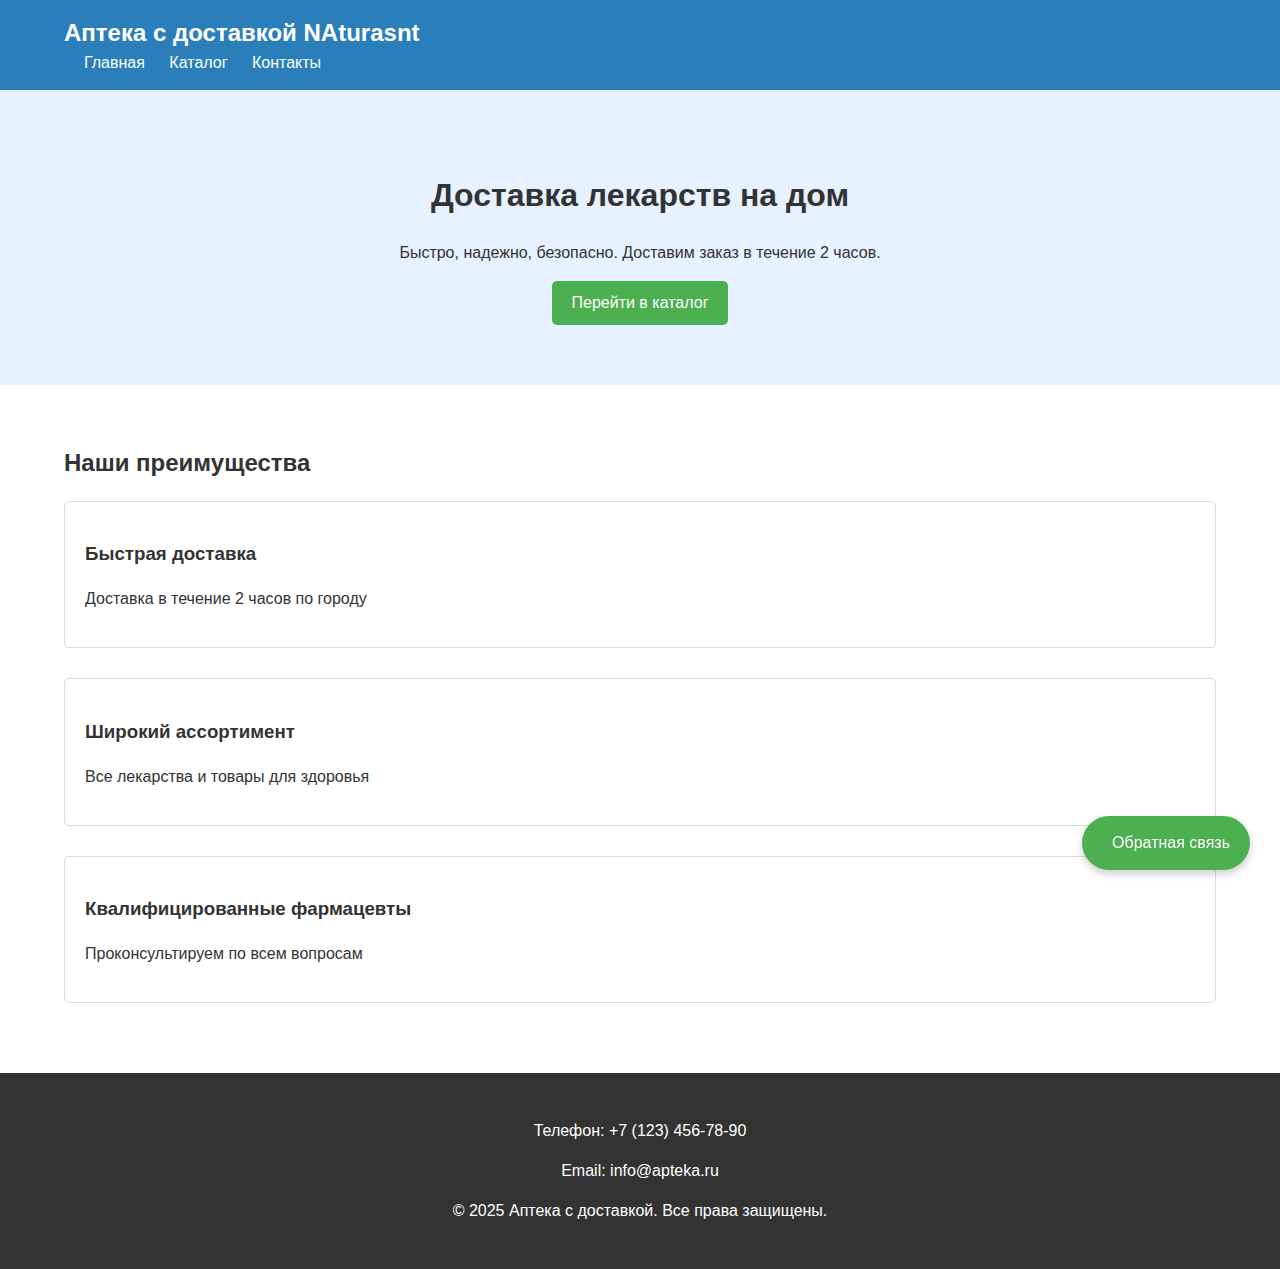
<file: index.html>
<!DOCTYPE html>
<html lang="ru">
<head>

    <link rel="manifest" href="manifest.json">


    <script>
      if ('serviceWorker' in navigator) {
        window.addEventListener('load', () => {
          navigator.serviceWorker.register('sw.js')
            .then(reg => console.log('ServiceWorker зарегистрирован!'))
            .catch(err => console.log('Ошибка ServiceWorker: ', err));
        });
      }
    </script>


    <meta charset="UTF-8">
    <meta name="viewport" content="width=device-width, initial-scale=1.0">
    <title>Аптека NATURASNT  | Доставка лекарств NATURASNT </title>
    <style>
        /* Базовые стили */
        body {
            font-family: Arial, sans-serif;
            margin: 0;
            padding: 0;
            line-height: 1.5;
            color: #333;
        }
        
        .container {
            width: 90%;
            max-width: 1200px;
            margin: 0 auto;
            padding: 0 15px;
        }
        
        /* Шапка */
        header {
            background: #2a7fba;
            color: white;
            padding: 15px 0;
        }
        
        .logo a {
            color: white;
            text-decoration: none;
            font-size: 24px;
            font-weight: bold;
        }
        
        nav a {
            color: white;
            text-decoration: none;
            margin-left: 20px;
        }
        
        /* Основной контент */
        .hero {
            background: #e6f2ff;
            padding: 60px 0;
            text-align: center;
        }
        
        .features {
            padding: 40px 0;
        }
        
        .feature {
            margin-bottom: 30px;
            padding: 20px;
            background: white;
            border: 1px solid #ddd;
            border-radius: 5px;
        }
        
        /* Подвал */
        footer {
            background: #333;
            color: white;
            padding: 30px 0;
            text-align: center;
        }
        
        
        .feedback-btn {
            position: fixed;
            bottom: 30px;
            right: 30px;
            background: #4CAF50;
            color: white;
            padding: 15px 20px;
            border-radius: 50px;
            cursor: pointer;
            box-shadow: 0 4px 8px rgba(0,0,0,0.2);
            z-index: 1000;
            display: flex;
            align-items: center;
            gap: 10px;
        }
        
        .modal {
            display: none;
            position: fixed;
            z-index: 1001;
            left: 0;
            top: 0;
            width: 100%;
            height: 100%;
            background-color: rgba(0,0,0,0.5);
        }
        
        .modal-content {
            background-color: #fefefe;
            margin: 10% auto;
            padding: 30px;
            border-radius: 8px;
            width: 90%;
            max-width: 500px;
            position: relative;
        }
        
        .close {
            position: absolute;
            right: 20px;
            top: 10px;
            font-size: 28px;
            font-weight: bold;
            cursor: pointer;
        }
        
        .form-group {
            margin-bottom: 20px;
        }
        
        .form-group label {
            display: block;
            margin-bottom: 8px;
            font-weight: 500;
        }
        
        .form-group input,
        .form-group textarea {
            width: 100%;
            padding: 12px;
            border: 1px solid #ddd;
            border-radius: 4px;
            font-size: 16px;
        }
        
        .form-group textarea {
            resize: vertical;
            min-height: 120px;
        }
        
        #formMessage {
            margin-top: 20px;
            padding: 10px;
            border-radius: 4px;
            display: none;
        }
        
        .success {
            background-color: #d4edda;
            color: #155724;
        }
        
        .error {
            background-color: #f8d7da;
            color: #721c24;
        }
        
        .info {
            background-color: #d1ecf1;
            color: #0c5460;
        }
        
        .btn {
            display: inline-block;
            padding: 10px 20px;
            background: #4CAF50;
            color: white;
            text-decoration: none;
            border-radius: 5px;
            border: none;
            cursor: pointer;
            transition: background 0.3s;
        }
        
        .btn:hover {
            background: #45a049;
        }
    </style>
</head>
<body>
    <!-- Оригинальная форма (1:1 без изменений) -->
    <div class="feedback-btn" id="feedbackBtn">
        <i class="fas fa-envelope"></i> Обратная связь
    </div>

    <div class="modal" id="feedbackModal">
        <div class="modal-content">
            <span class="close">&times;</span>
            <h2>Обратная связь</h2>
            <form id="feedbackForm">
                <div class="form-group">
                    <label for="name">Ваше имя*:</label>
                    <input type="text" id="name" name="name" required>
                </div>
                <div class="form-group">
                    <label for="email">Email*:</label>
                    <input type="email" id="email" name="email" required>
                </div>
                <div class="form-group">
                    <label for="phone">Телефон*:</label>
                    <input type="tel" id="phone" name="phone" required>
                </div>
                <div class="form-group">
                    <label for="message">Сообщение:</label>
                    <textarea id="message" name="message" rows="4"></textarea>
                </div>
                <button type="submit" class="btn">Отправить</button>
            </form>
            <div id="formMessage"></div>
        </div>
    </div>

    <!-- Упрощенный дизайн сайта аптеки -->
    <header>
        <div class="container">
            <div class="logo">
                <a href="index.html">Аптека с доставкой NAturasnt</a>
            </div>
            <nav>
                <a href="index.html">Главная</a>
                <a href="catalog.html">Каталог</a>
                <a href="contacts.html">Контакты</a>
            </nav>
        </div>
    </header>

    <section class="hero">
        <div class="container">
            <h1>Доставка лекарств на дом</h1>
            <p>Быстро, надежно, безопасно. Доставим заказ в течение 2 часов.</p>
            <a href="catalog.html" class="btn">Перейти в каталог</a>
        </div>
    </section>

    <section class="features">
        <div class="container">
            <h2>Наши преимущества</h2>
            <div class="feature">
                <h3>Быстрая доставка</h3>
                <p>Доставка в течение 2 часов по городу</p>
            </div>
            <div class="feature">
                <h3>Широкий ассортимент</h3>
                <p>Все лекарства и товары для здоровья</p>
            </div>
            <div class="feature">
                <h3>Квалифицированные фармацевты</h3>
                <p>Проконсультируем по всем вопросам</p>
            </div>
        </div>
    </section>

    <footer>
        <div class="container">
            <p>Телефон: +7 (123) 456-78-90</p>
            <p>Email: info@apteka.ru</p>
            <p>© 2025 Аптека с доставкой. Все права защищены.</p>
        </div>
    </footer>

    <script>
        // Оригинальный скрипт формы (1:1 без изменений)
        document.addEventListener('DOMContentLoaded', function() {
            const modal = document.getElementById('feedbackModal');
            const btn = document.getElementById('feedbackBtn');
            const span = document.getElementsByClassName('close')[0];
            const form = document.getElementById('feedbackForm');
            const messageDiv = document.getElementById('formMessage');

            btn.onclick = function() {
                modal.style.display = 'block';
            }

            span.onclick = function() {
                modal.style.display = 'none';
                messageDiv.style.display = 'none';
            }

            window.onclick = function(event) {
                if (event.target == modal) {
                    modal.style.display = 'none';
                    messageDiv.style.display = 'none';
                }
            }

            form.addEventListener('submit', async function(e) {
                e.preventDefault();
                
                showMessage('Отправка данных...', 'info');

                try {
                    const formData = new FormData(form);
                    const response = await fetch('submit_feedback.php', {
                        method: 'POST',
                        body: formData
                    });
                    
                    if (!response.ok) {
                        throw new Error('Ошибка сервера: ' + response.status);
                    }
                    
                    const result = await response.json();
                    
                    if (result.success) {
                        showMessage('Сообщение успешно отправлено!', 'success');
                        form.reset();
                        setTimeout(() => {
                            modal.style.display = 'none';
                            messageDiv.style.display = 'none';
                        }, 2000);
                    } else {
                        throw new Error(result.message || 'Ошибка сохранения');
                    }
                } catch (error) {
                    showMessage('Ошибка: ' + error.message, 'error');
                    console.error('Ошибка при отправке формы:', error);
                }
            });

            function showMessage(text, type) {
                messageDiv.textContent = text;
                messageDiv.className = type;
                messageDiv.style.display = 'block';
            }
        });
    </script>
</body>
</html>
</file>
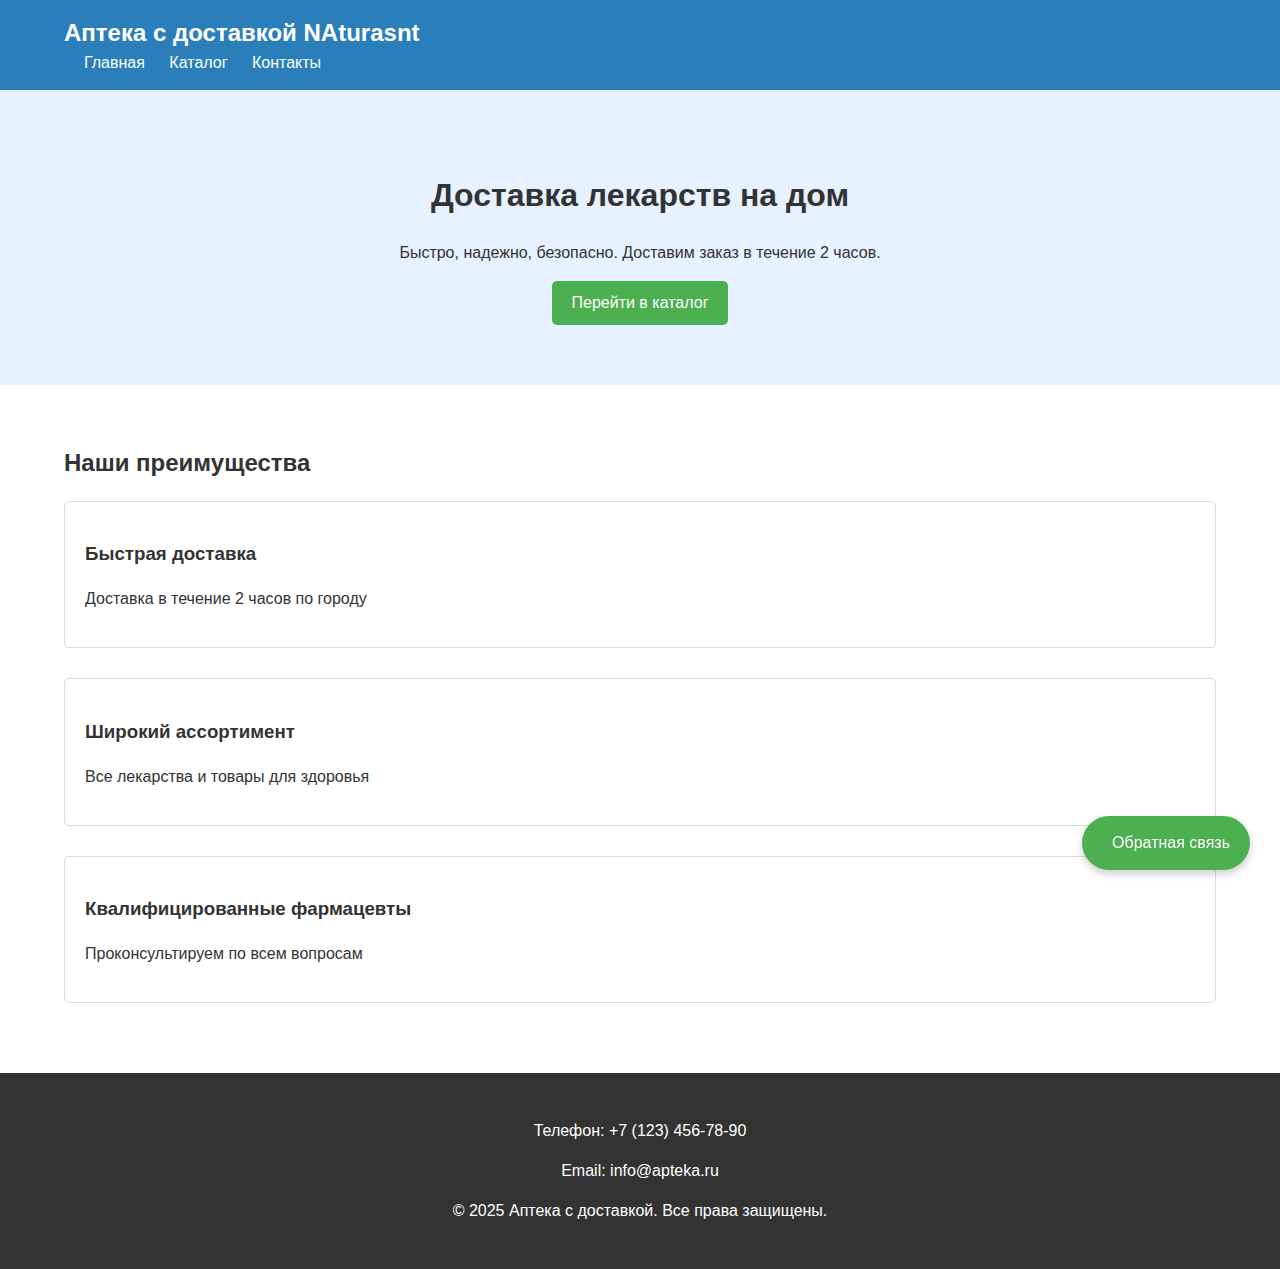
<file: naturasnt/index.html>
<!DOCTYPE html>
<html lang="ru">
<head>

    <link rel="manifest" href="/manifest.json">


    <script>
      if ('serviceWorker' in navigator) {
        window.addEventListener('load', () => {
          navigator.serviceWorker.register('/sw.js')
            .then(reg => console.log('ServiceWorker зарегистрирован!'))
            .catch(err => console.log('Ошибка ServiceWorker: ', err));
        });
      }
    </script>


    <meta charset="UTF-8">
    <meta name="viewport" content="width=device-width, initial-scale=1.0">
    <title>Аптека NATURASNT  | Доставка лекарств NATURASNT </title>
    <style>
        /* Базовые стили */
        body {
            font-family: Arial, sans-serif;
            margin: 0;
            padding: 0;
            line-height: 1.5;
            color: #333;
        }
        
        .container {
            width: 90%;
            max-width: 1200px;
            margin: 0 auto;
            padding: 0 15px;
        }
        
        /* Шапка */
        header {
            background: #2a7fba;
            color: white;
            padding: 15px 0;
        }
        
        .logo a {
            color: white;
            text-decoration: none;
            font-size: 24px;
            font-weight: bold;
        }
        
        nav a {
            color: white;
            text-decoration: none;
            margin-left: 20px;
        }
        
        /* Основной контент */
        .hero {
            background: #e6f2ff;
            padding: 60px 0;
            text-align: center;
        }
        
        .features {
            padding: 40px 0;
        }
        
        .feature {
            margin-bottom: 30px;
            padding: 20px;
            background: white;
            border: 1px solid #ddd;
            border-radius: 5px;
        }
        
        /* Подвал */
        footer {
            background: #333;
            color: white;
            padding: 30px 0;
            text-align: center;
        }
        
        
        .feedback-btn {
            position: fixed;
            bottom: 30px;
            right: 30px;
            background: #4CAF50;
            color: white;
            padding: 15px 20px;
            border-radius: 50px;
            cursor: pointer;
            box-shadow: 0 4px 8px rgba(0,0,0,0.2);
            z-index: 1000;
            display: flex;
            align-items: center;
            gap: 10px;
        }
        
        .modal {
            display: none;
            position: fixed;
            z-index: 1001;
            left: 0;
            top: 0;
            width: 100%;
            height: 100%;
            background-color: rgba(0,0,0,0.5);
        }
        
        .modal-content {
            background-color: #fefefe;
            margin: 10% auto;
            padding: 30px;
            border-radius: 8px;
            width: 90%;
            max-width: 500px;
            position: relative;
        }
        
        .close {
            position: absolute;
            right: 20px;
            top: 10px;
            font-size: 28px;
            font-weight: bold;
            cursor: pointer;
        }
        
        .form-group {
            margin-bottom: 20px;
        }
        
        .form-group label {
            display: block;
            margin-bottom: 8px;
            font-weight: 500;
        }
        
        .form-group input,
        .form-group textarea {
            width: 100%;
            padding: 12px;
            border: 1px solid #ddd;
            border-radius: 4px;
            font-size: 16px;
        }
        
        .form-group textarea {
            resize: vertical;
            min-height: 120px;
        }
        
        #formMessage {
            margin-top: 20px;
            padding: 10px;
            border-radius: 4px;
            display: none;
        }
        
        .success {
            background-color: #d4edda;
            color: #155724;
        }
        
        .error {
            background-color: #f8d7da;
            color: #721c24;
        }
        
        .info {
            background-color: #d1ecf1;
            color: #0c5460;
        }
        
        .btn {
            display: inline-block;
            padding: 10px 20px;
            background: #4CAF50;
            color: white;
            text-decoration: none;
            border-radius: 5px;
            border: none;
            cursor: pointer;
            transition: background 0.3s;
        }
        
        .btn:hover {
            background: #45a049;
        }
    </style>
</head>
<body>
    <!-- Оригинальная форма (1:1 без изменений) -->
    <div class="feedback-btn" id="feedbackBtn">
        <i class="fas fa-envelope"></i> Обратная связь
    </div>

    <div class="modal" id="feedbackModal">
        <div class="modal-content">
            <span class="close">&times;</span>
            <h2>Обратная связь</h2>
            <form id="feedbackForm">
                <div class="form-group">
                    <label for="name">Ваше имя*:</label>
                    <input type="text" id="name" name="name" required>
                </div>
                <div class="form-group">
                    <label for="email">Email*:</label>
                    <input type="email" id="email" name="email" required>
                </div>
                <div class="form-group">
                    <label for="phone">Телефон*:</label>
                    <input type="tel" id="phone" name="phone" required>
                </div>
                <div class="form-group">
                    <label for="message">Сообщение:</label>
                    <textarea id="message" name="message" rows="4"></textarea>
                </div>
                <button type="submit" class="btn">Отправить</button>
            </form>
            <div id="formMessage"></div>
        </div>
    </div>

    <!-- Упрощенный дизайн сайта аптеки -->
    <header>
        <div class="container">
            <div class="logo">
                <a href="index.html">Аптека с доставкой NAturasnt</a>
            </div>
            <nav>
                <a href="index.html">Главная</a>
                <a href="catalog.html">Каталог</a>
                <a href="contacts.html">Контакты</a>
            </nav>
        </div>
    </header>

    <section class="hero">
        <div class="container">
            <h1>Доставка лекарств на дом</h1>
            <p>Быстро, надежно, безопасно. Доставим заказ в течение 2 часов.</p>
            <a href="catalog.html" class="btn">Перейти в каталог</a>
        </div>
    </section>

    <section class="features">
        <div class="container">
            <h2>Наши преимущества</h2>
            <div class="feature">
                <h3>Быстрая доставка</h3>
                <p>Доставка в течение 2 часов по городу</p>
            </div>
            <div class="feature">
                <h3>Широкий ассортимент</h3>
                <p>Все лекарства и товары для здоровья</p>
            </div>
            <div class="feature">
                <h3>Квалифицированные фармацевты</h3>
                <p>Проконсультируем по всем вопросам</p>
            </div>
        </div>
    </section>

    <footer>
        <div class="container">
            <p>Телефон: +7 (123) 456-78-90</p>
            <p>Email: info@apteka.ru</p>
            <p>© 2025 Аптека с доставкой. Все права защищены.</p>
        </div>
    </footer>

    <script>
        // Оригинальный скрипт формы (1:1 без изменений)
        document.addEventListener('DOMContentLoaded', function() {
            const modal = document.getElementById('feedbackModal');
            const btn = document.getElementById('feedbackBtn');
            const span = document.getElementsByClassName('close')[0];
            const form = document.getElementById('feedbackForm');
            const messageDiv = document.getElementById('formMessage');

            btn.onclick = function() {
                modal.style.display = 'block';
            }

            span.onclick = function() {
                modal.style.display = 'none';
                messageDiv.style.display = 'none';
            }

            window.onclick = function(event) {
                if (event.target == modal) {
                    modal.style.display = 'none';
                    messageDiv.style.display = 'none';
                }
            }

            form.addEventListener('submit', async function(e) {
                e.preventDefault();
                
                showMessage('Отправка данных...', 'info');

                try {
                    const formData = new FormData(form);
                    const response = await fetch('submit_feedback.php', {
                        method: 'POST',
                        body: formData
                    });
                    
                    if (!response.ok) {
                        throw new Error('Ошибка сервера: ' + response.status);
                    }
                    
                    const result = await response.json();
                    
                    if (result.success) {
                        showMessage('Сообщение успешно отправлено!', 'success');
                        form.reset();
                        setTimeout(() => {
                            modal.style.display = 'none';
                            messageDiv.style.display = 'none';
                        }, 2000);
                    } else {
                        throw new Error(result.message || 'Ошибка сохранения');
                    }
                } catch (error) {
                    showMessage('Ошибка: ' + error.message, 'error');
                    console.error('Ошибка при отправке формы:', error);
                }
            });

            function showMessage(text, type) {
                messageDiv.textContent = text;
                messageDiv.className = type;
                messageDiv.style.display = 'block';
            }
        });
    </script>
</body>
</html>
</file>
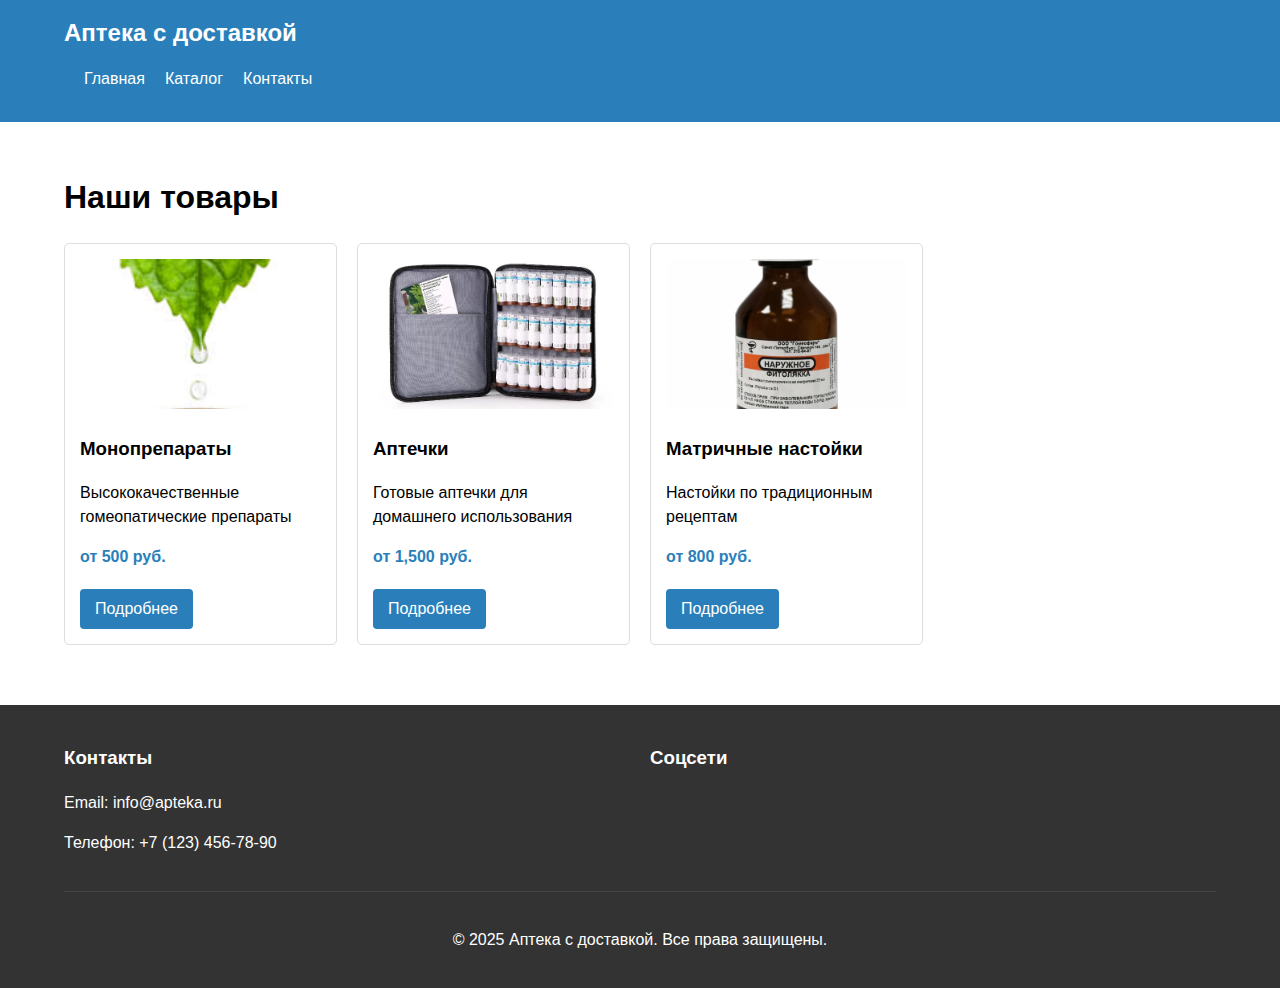
<file: catalog.html>
<!DOCTYPE html>
<html lang="ru">
<head>
    <link rel="manifest" href="manifest.json">


    <script>
      if ('serviceWorker' in navigator) {
        window.addEventListener('load', () => {
          navigator.serviceWorker.register('sw.js')
            .then(reg => console.log('ServiceWorker зарегистрирован!'))
            .catch(err => console.log('Ошибка ServiceWorker: ', err));
        });
      }
    </script>
    <meta charset="UTF-8">
    <meta name="viewport" content="width=device-width, initial-scale=1.0">
    <title>Каталог - Аптека с доставкой</title>
    <style>
        /* Базовые стили */
        body {
            font-family: Arial, sans-serif;
            margin: 0;
            padding: 0;
            line-height: 1.5;
        }
        
        .container {
            width: 90%;
            max-width: 1200px;
            margin: 0 auto;
            padding: 0 15px;
        }
        
        /* Шапка */
        header {
            background: #2a7fba;
            color: white;
            padding: 15px 0;
        }
        
        .logo a {
            color: white;
            text-decoration: none;
            font-size: 24px;
            font-weight: bold;
        }
        
        nav ul {
            list-style: none;
            padding: 0;
            display: flex;
        }
        
        nav ul li {
            margin-left: 20px;
        }
        
        nav ul li a {
            color: white;
            text-decoration: none;
        }
        
        /* Каталог */
        .catalog {
            padding: 30px 0;
        }
        
        .product-grid {
            display: grid;
            grid-template-columns: repeat(auto-fill, minmax(250px, 1fr));
            gap: 20px;
            margin-top: 20px;
        }
        
        .product {
            border: 1px solid #ddd;
            padding: 15px;
            border-radius: 5px;
        }
        
        .product img {
            width: 100%;
            height: 150px;
            object-fit: cover;
            border-radius: 5px;
        }
        
        .price {
            font-weight: bold;
            color: #2a7fba;
            margin: 10px 0;
        }
        
        .btn {
            display: inline-block;
            background: #2a7fba;
            color: white;
            padding: 8px 15px;
            text-decoration: none;
            border-radius: 4px;
            margin-top: 10px;
        }
        
        /* Подвал */
        footer {
            background: #333;
            color: white;
            padding: 20px 0;
            margin-top: 30px;
        }
        
        .footer-container {
            display: grid;
            grid-template-columns: repeat(auto-fit, minmax(200px, 1fr));
            gap: 20px;
        }
        
        .social a {
            color: white;
            margin-right: 15px;
        }
        
        .copyright {
            text-align: center;
            margin-top: 20px;
            padding-top: 20px;
            border-top: 1px solid #444;
        }
    </style>
</head>
<body>
    <header>
        <div class="container">
            <div class="logo">
                <a href="index.html">Аптека с доставкой</a>
            </div>
            <nav>
                <ul>
                    <li><a href="index.html">Главная</a></li>
                    <li><a href="catalog.html">Каталог</a></li>
                    <li><a href="contacts.html">Контакты</a></li>
                </ul>
            </nav>
        </div>
    </header>

    <section class="catalog">
        <div class="container">
            <h1>Наши товары</h1>
            <div class="product-grid">
                <div class="product">
                    <img src="images/mono.jfif" alt="Монопрепараты">
                    <h3>Монопрепараты</h3>
                    <p>Высококачественные гомеопатические препараты</p>
                    <p class="price">от 500 руб.</p>
                    <a href="#" class="btn">Подробнее</a>
                </div>
                <div class="product">
                    <img src="images/aptechka.webp" alt="Аптечки">
                    <h3>Аптечки</h3>
                    <p>Готовые аптечки для домашнего использования</p>
                    <p class="price">от 1,500 руб.</p>
                    <a href="#" class="btn">Подробнее</a>
                </div>
                <div class="product">
                    <img src="images/matrichnie.jpg" alt="Матричные настойки">
                    <h3>Матричные настойки</h3>
                    <p>Настойки по традиционным рецептам</p>
                    <p class="price">от 800 руб.</p>
                    <a href="#" class="btn">Подробнее</a>
                </div>
            </div>
        </div>
    </section>

    <footer>
        <div class="container">
            <div class="footer-container">
                <div class="footer-section">
                    <h3>Контакты</h3>
                    <p>Email: info@apteka.ru</p>
                    <p>Телефон: +7 (123) 456-78-90</p>
                </div>
                <div class="footer-section">
                    <h3>Соцсети</h3>
                    <div class="social">
                        <a href="#"><i class="fab fa-vk"></i></a>
                        <a href="#"><i class="fab fa-instagram"></i></a>
                        <a href="#"><i class="fab fa-telegram"></i></a>
                    </div>
                </div>
            </div>
            <div class="copyright">
                <p>&copy; 2025 Аптека с доставкой. Все права защищены.</p>
            </div>
        </div>
    </footer>
</body>
</html>
</file>
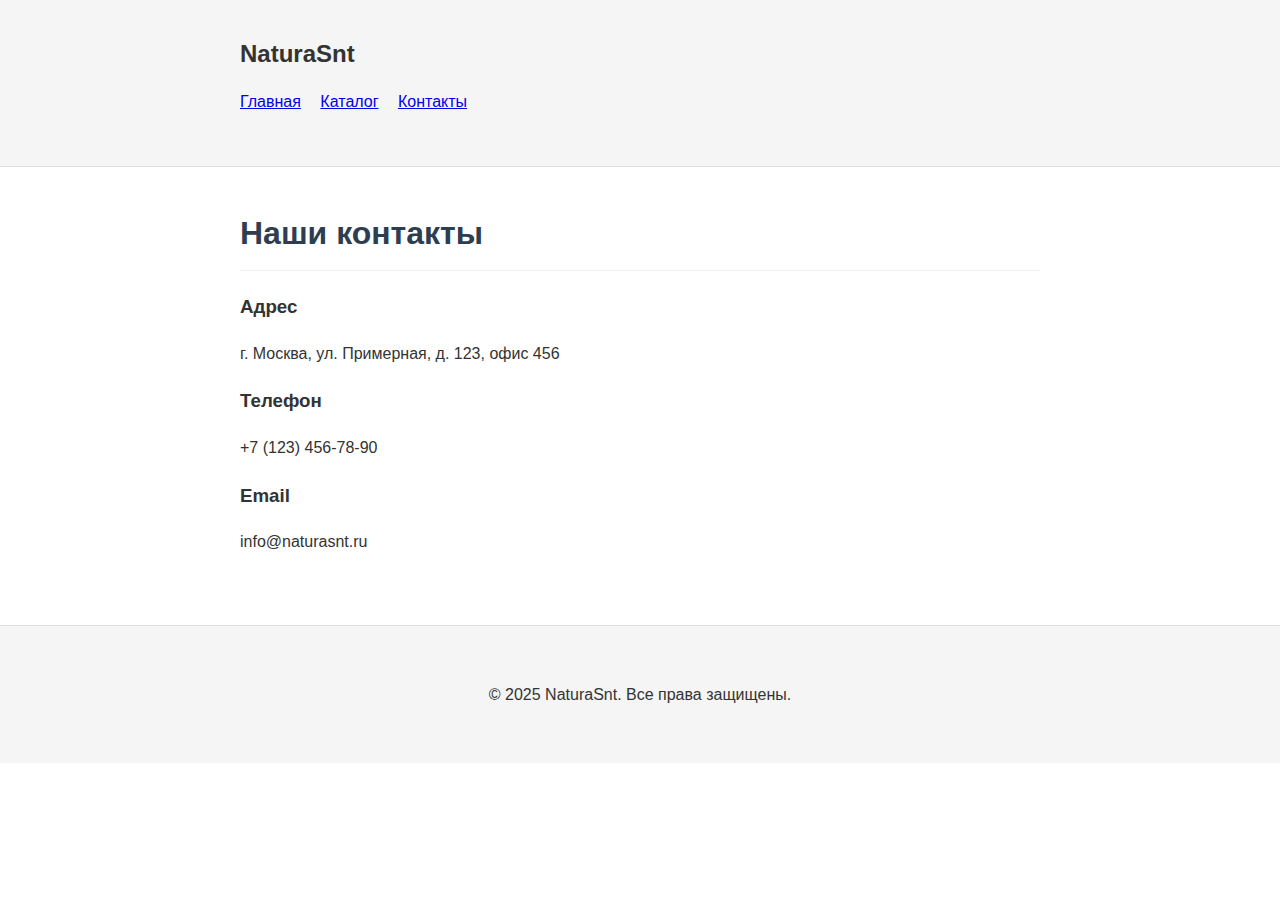
<file: contacts.html>
<!DOCTYPE html>
<html lang="ru">
<head>
    <link rel="manifest" href="manifest.json">


    <script>
      if ('serviceWorker' in navigator) {
        window.addEventListener('load', () => {
          navigator.serviceWorker.register('sw.js')
            .then(reg => console.log('ServiceWorker зарегистрирован!'))
            .catch(err => console.log('Ошибка ServiceWorker: ', err));
        });
      }
    </script>
    <meta charset="UTF-8">
    <meta name="viewport" content="width=device-width, initial-scale=1.0">
    <title>Контакты - NaturaSnt</title>
    <style>
        body {
            font-family: Arial, sans-serif;
            line-height: 1.6;
            margin: 0;
            padding: 0;
            color: #333;
        }
        .container {
            width: 90%;
            max-width: 800px;
            margin: 0 auto;
            padding: 20px;
        }
        header {
            background: #f5f5f5;
            padding: 15px 0;
            border-bottom: 1px solid #ddd;
        }
        .logo {
            font-size: 24px;
            font-weight: bold;
        }
        nav ul {
            padding: 0;
            list-style: none;
        }
        nav ul li {
            display: inline;
            margin-right: 15px;
        }
        h1 {
            color: #2c3e50;
            border-bottom: 1px solid #eee;
            padding-bottom: 10px;
        }
        .contact-item {
            margin-bottom: 20px;
        }
        footer {
            background: #f5f5f5;
            padding: 20px 0;
            text-align: center;
            margin-top: 30px;
            border-top: 1px solid #ddd;
        }
    </style>
</head>
<body>
    <header>
        <div class="container">
            <div class="logo">NaturaSnt</div>
            <nav>
                <ul>
                    <li><a href="index.html">Главная</a></li>
                    <li><a href="catalog.html">Каталог</a></li>
                    <li><a href="contact.html">Контакты</a></li>
                </ul>
            </nav>
        </div>
    </header>

    <div class="container">
        <h1>Наши контакты</h1>
        
        <div class="contact-item">
            <h3>Адрес</h3>
            <p>г. Москва, ул. Примерная, д. 123, офис 456</p>
        </div>
        
        <div class="contact-item">
            <h3>Телефон</h3>
            <p>+7 (123) 456-78-90</p>
        </div>
        
        <div class="contact-item">
            <h3>Email</h3>
            <p>info@naturasnt.ru</p>
        </div>
    </div>

    <footer>
        <div class="container">
            <p>&copy; 2025 NaturaSnt. Все права защищены.</p>
        </div>
    </footer>
</body>
</html>
</file>
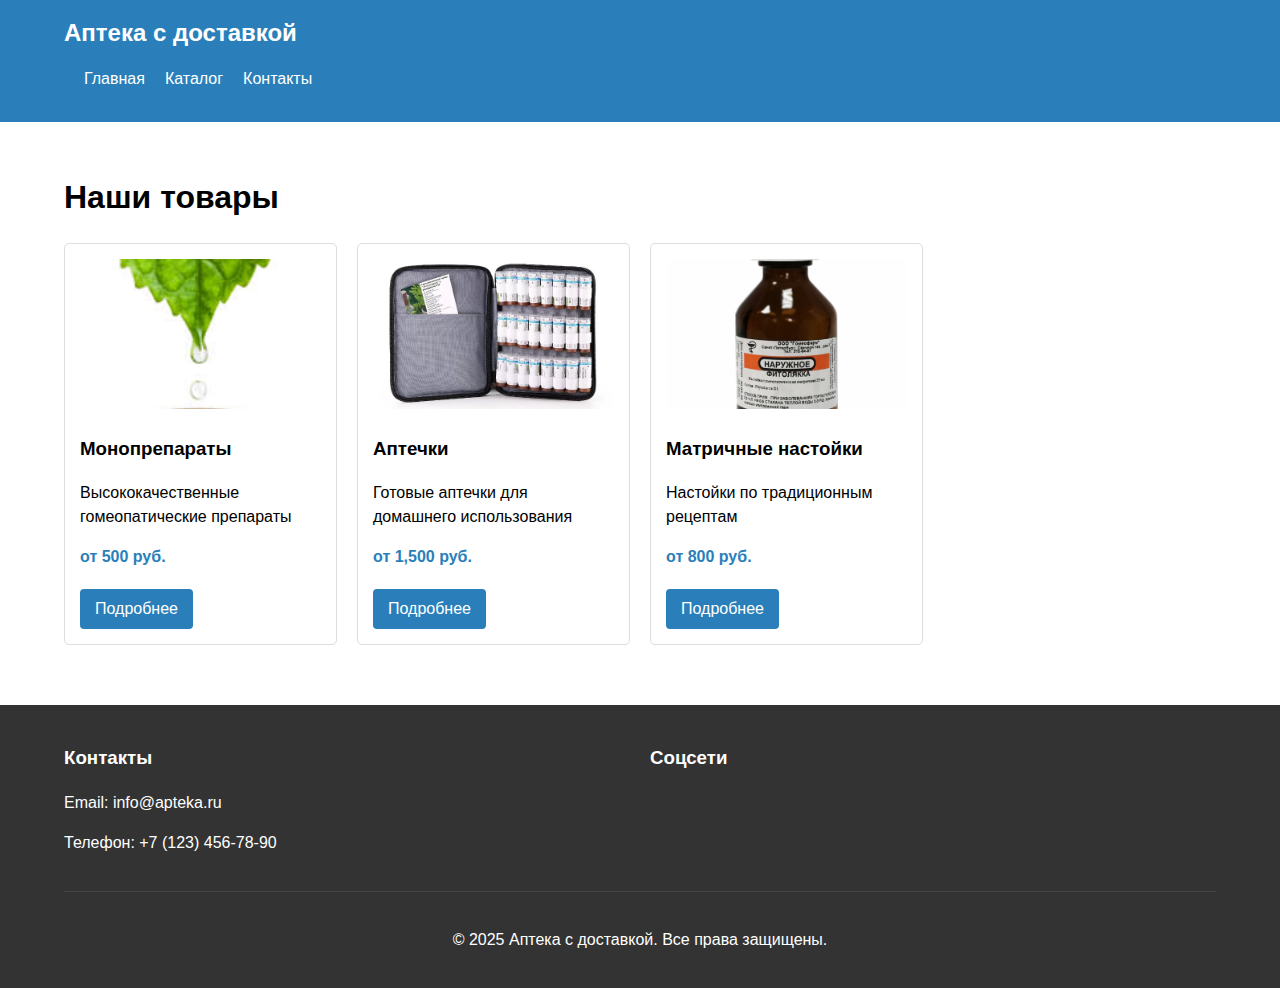
<file: naturasnt/catalog.html>
<!DOCTYPE html>
<html lang="ru">
<head>
    <meta charset="UTF-8">
    <meta name="viewport" content="width=device-width, initial-scale=1.0">
    <title>Каталог - Аптека с доставкой</title>
    <style>
        /* Базовые стили */
        body {
            font-family: Arial, sans-serif;
            margin: 0;
            padding: 0;
            line-height: 1.5;
        }
        
        .container {
            width: 90%;
            max-width: 1200px;
            margin: 0 auto;
            padding: 0 15px;
        }
        
        /* Шапка */
        header {
            background: #2a7fba;
            color: white;
            padding: 15px 0;
        }
        
        .logo a {
            color: white;
            text-decoration: none;
            font-size: 24px;
            font-weight: bold;
        }
        
        nav ul {
            list-style: none;
            padding: 0;
            display: flex;
        }
        
        nav ul li {
            margin-left: 20px;
        }
        
        nav ul li a {
            color: white;
            text-decoration: none;
        }
        
        /* Каталог */
        .catalog {
            padding: 30px 0;
        }
        
        .product-grid {
            display: grid;
            grid-template-columns: repeat(auto-fill, minmax(250px, 1fr));
            gap: 20px;
            margin-top: 20px;
        }
        
        .product {
            border: 1px solid #ddd;
            padding: 15px;
            border-radius: 5px;
        }
        
        .product img {
            width: 100%;
            height: 150px;
            object-fit: cover;
            border-radius: 5px;
        }
        
        .price {
            font-weight: bold;
            color: #2a7fba;
            margin: 10px 0;
        }
        
        .btn {
            display: inline-block;
            background: #2a7fba;
            color: white;
            padding: 8px 15px;
            text-decoration: none;
            border-radius: 4px;
            margin-top: 10px;
        }
        
        /* Подвал */
        footer {
            background: #333;
            color: white;
            padding: 20px 0;
            margin-top: 30px;
        }
        
        .footer-container {
            display: grid;
            grid-template-columns: repeat(auto-fit, minmax(200px, 1fr));
            gap: 20px;
        }
        
        .social a {
            color: white;
            margin-right: 15px;
        }
        
        .copyright {
            text-align: center;
            margin-top: 20px;
            padding-top: 20px;
            border-top: 1px solid #444;
        }
    </style>
</head>
<body>
    <header>
        <div class="container">
            <div class="logo">
                <a href="index.html">Аптека с доставкой</a>
            </div>
            <nav>
                <ul>
                    <li><a href="index.html">Главная</a></li>
                    <li><a href="catalog.html">Каталог</a></li>
                    <li><a href="contacts.html">Контакты</a></li>
                </ul>
            </nav>
        </div>
    </header>

    <section class="catalog">
        <div class="container">
            <h1>Наши товары</h1>
            <div class="product-grid">
                <div class="product">
                    <img src="images/mono.jfif" alt="Монопрепараты">
                    <h3>Монопрепараты</h3>
                    <p>Высококачественные гомеопатические препараты</p>
                    <p class="price">от 500 руб.</p>
                    <a href="#" class="btn">Подробнее</a>
                </div>
                <div class="product">
                    <img src="images/aptechka.webp" alt="Аптечки">
                    <h3>Аптечки</h3>
                    <p>Готовые аптечки для домашнего использования</p>
                    <p class="price">от 1,500 руб.</p>
                    <a href="#" class="btn">Подробнее</a>
                </div>
                <div class="product">
                    <img src="images/matrichnie.jpg" alt="Матричные настойки">
                    <h3>Матричные настойки</h3>
                    <p>Настойки по традиционным рецептам</p>
                    <p class="price">от 800 руб.</p>
                    <a href="#" class="btn">Подробнее</a>
                </div>
            </div>
        </div>
    </section>

    <footer>
        <div class="container">
            <div class="footer-container">
                <div class="footer-section">
                    <h3>Контакты</h3>
                    <p>Email: info@apteka.ru</p>
                    <p>Телефон: +7 (123) 456-78-90</p>
                </div>
                <div class="footer-section">
                    <h3>Соцсети</h3>
                    <div class="social">
                        <a href="#"><i class="fab fa-vk"></i></a>
                        <a href="#"><i class="fab fa-instagram"></i></a>
                        <a href="#"><i class="fab fa-telegram"></i></a>
                    </div>
                </div>
            </div>
            <div class="copyright">
                <p>&copy; 2025 Аптека с доставкой. Все права защищены.</p>
            </div>
        </div>
    </footer>
</body>
</html>
</file>
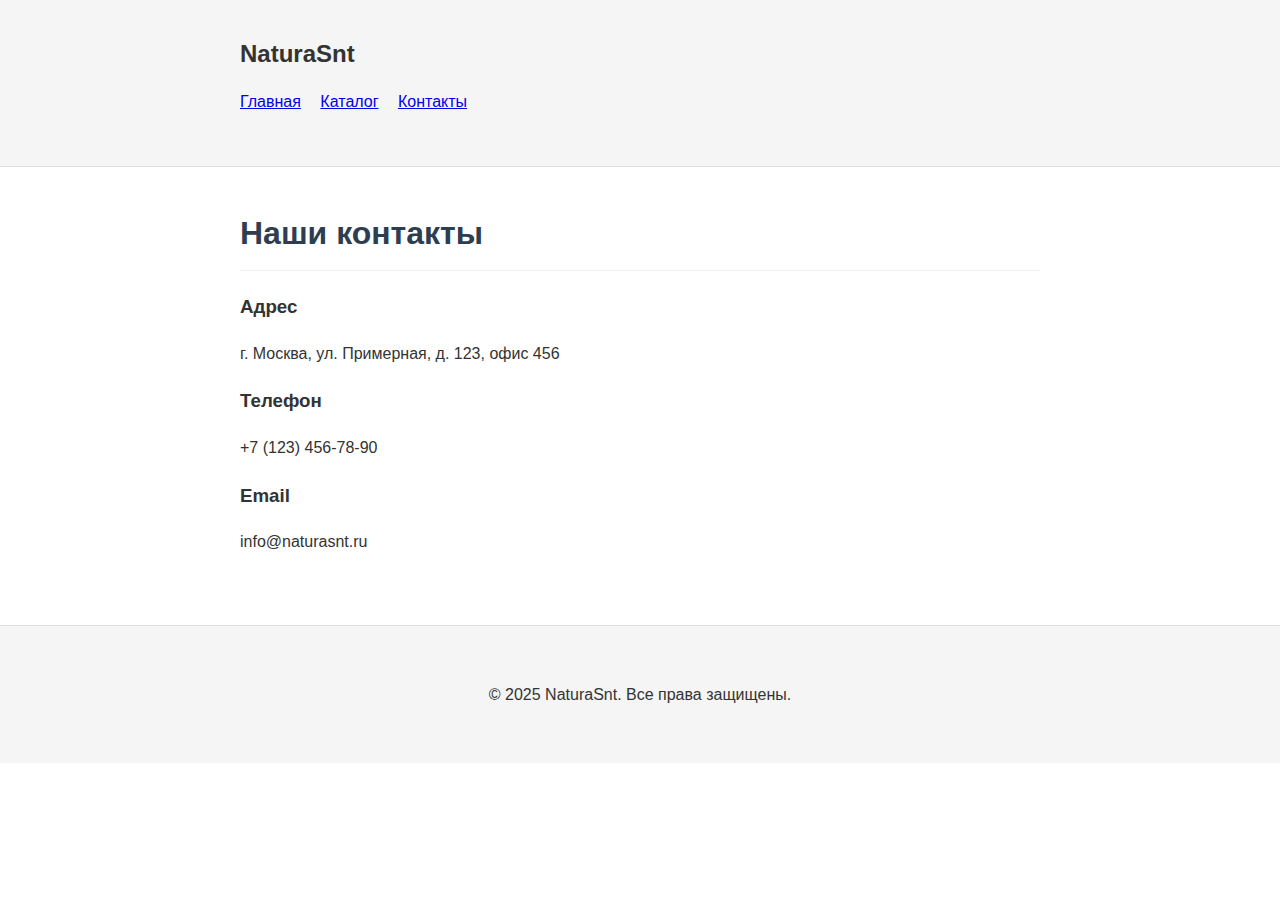
<file: naturasnt/contacts.html>
<!DOCTYPE html>
<html lang="ru">
<head>
    <meta charset="UTF-8">
    <meta name="viewport" content="width=device-width, initial-scale=1.0">
    <title>Контакты - NaturaSnt</title>
    <style>
        body {
            font-family: Arial, sans-serif;
            line-height: 1.6;
            margin: 0;
            padding: 0;
            color: #333;
        }
        .container {
            width: 90%;
            max-width: 800px;
            margin: 0 auto;
            padding: 20px;
        }
        header {
            background: #f5f5f5;
            padding: 15px 0;
            border-bottom: 1px solid #ddd;
        }
        .logo {
            font-size: 24px;
            font-weight: bold;
        }
        nav ul {
            padding: 0;
            list-style: none;
        }
        nav ul li {
            display: inline;
            margin-right: 15px;
        }
        h1 {
            color: #2c3e50;
            border-bottom: 1px solid #eee;
            padding-bottom: 10px;
        }
        .contact-item {
            margin-bottom: 20px;
        }
        footer {
            background: #f5f5f5;
            padding: 20px 0;
            text-align: center;
            margin-top: 30px;
            border-top: 1px solid #ddd;
        }
    </style>
</head>
<body>
    <header>
        <div class="container">
            <div class="logo">NaturaSnt</div>
            <nav>
                <ul>
                    <li><a href="index.html">Главная</a></li>
                    <li><a href="catalog.html">Каталог</a></li>
                    <li><a href="contact.html">Контакты</a></li>
                </ul>
            </nav>
        </div>
    </header>

    <div class="container">
        <h1>Наши контакты</h1>
        
        <div class="contact-item">
            <h3>Адрес</h3>
            <p>г. Москва, ул. Примерная, д. 123, офис 456</p>
        </div>
        
        <div class="contact-item">
            <h3>Телефон</h3>
            <p>+7 (123) 456-78-90</p>
        </div>
        
        <div class="contact-item">
            <h3>Email</h3>
            <p>info@naturasnt.ru</p>
        </div>
    </div>

    <footer>
        <div class="container">
            <p>&copy; 2025 NaturaSnt. Все права защищены.</p>
        </div>
    </footer>
</body>
</html>
</file>
